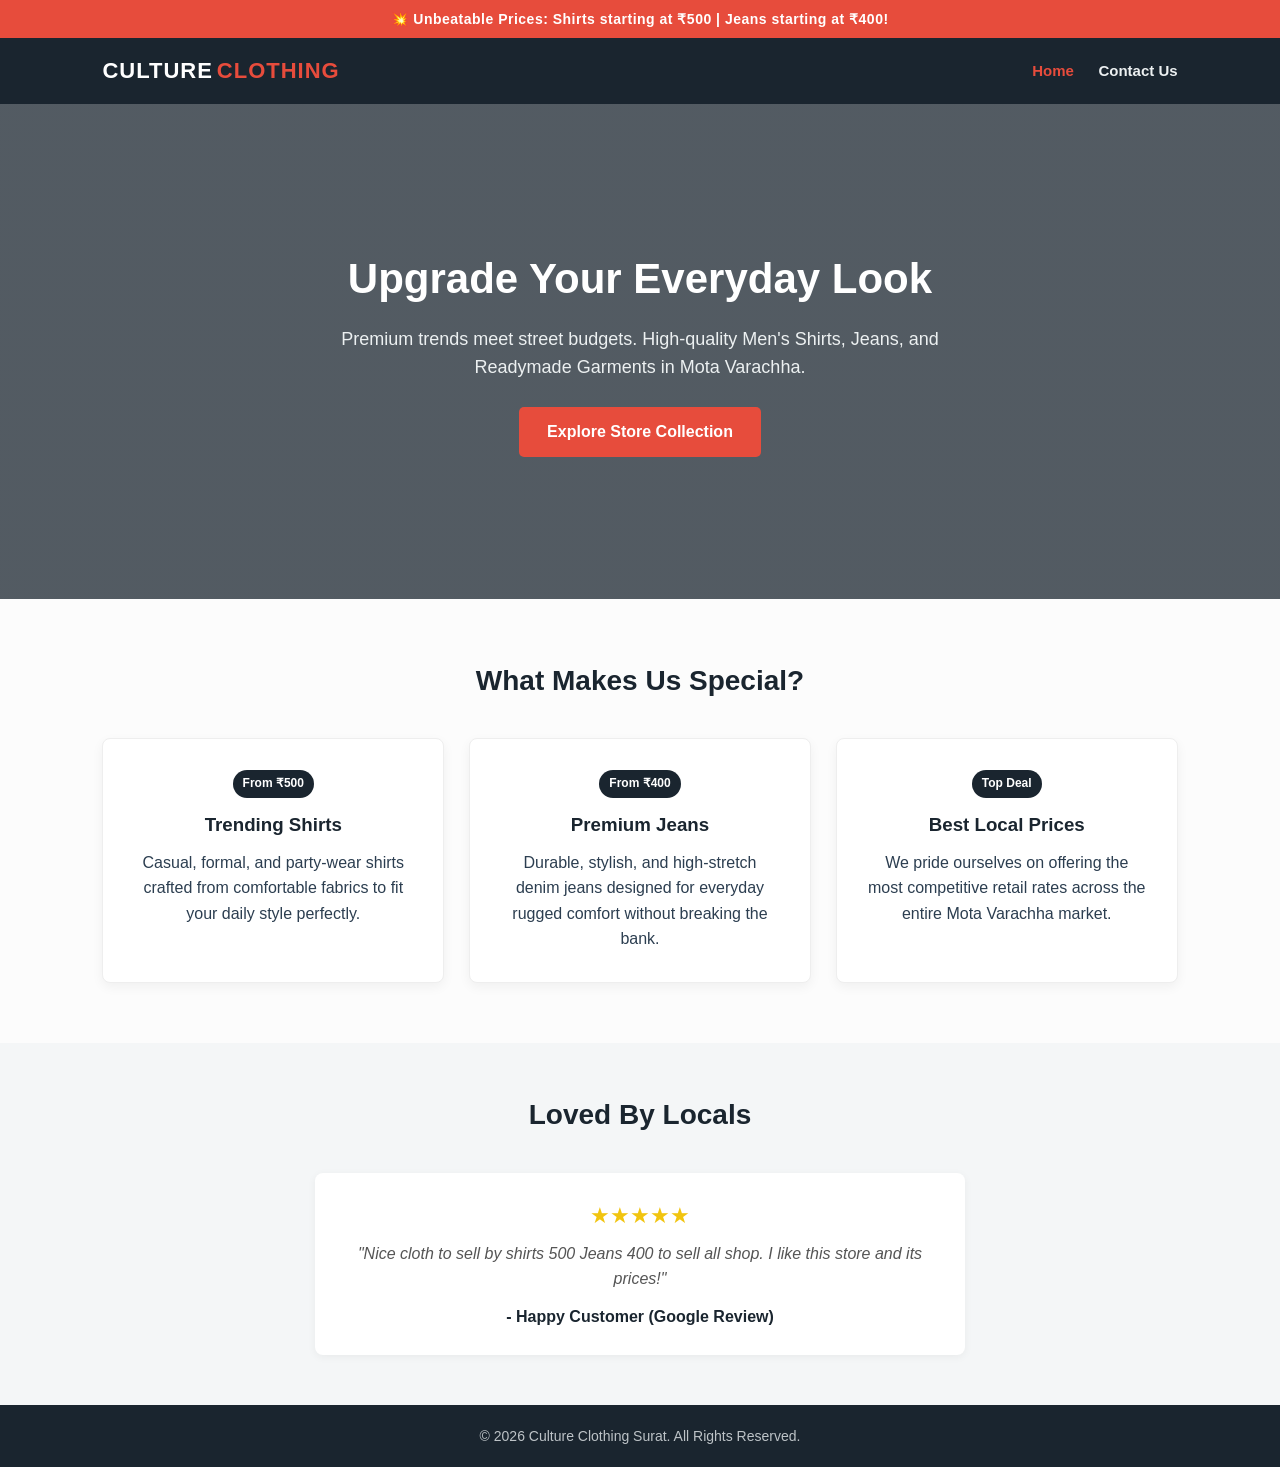
<file: index.html>
<!DOCTYPE html>
<html lang="en">
<head>
    <meta charset="UTF-8">
    <meta name="viewport" content="width=device-width, initial-scale=1.0">
    <title>Culture Clothing | Men's Fashion Store at Yamuna Chowk</title>
    <link rel="stylesheet" href="style.css"><!-- Meta Pixel Code -->
<script>
!function(f,b,e,v,n,t,s)
{if(f.fbq)return;n=f.fbq=function(){n.callMethod?
n.callMethod.apply(n,arguments):n.queue.push(arguments)};
if(!f._fbq)f._fbq=n;n.push=n;n.loaded=!0;n.version='2.0';
n.queue=[];t=b.createElement(e);t.async=!0;
t.src=v;s=b.getElementsByTagName(e)[0];
s.parentNode.insertBefore(t,s)}(window, document,'script',
'https://connect.facebook.net/en_US/fbevents.js');
fbq('init', '1531036585040217');
fbq('track', 'PageView');
</script>
<noscript><img height="1" width="1" style="display:none"
src="https://www.facebook.com/tr?id=1531036585040217&ev=PageView&noscript=1"
/></noscript>
<!-- End Meta Pixel Code -->
</head>
<body>

    <!-- Top Promo Bar -->
    <div class="promo-bar">
        💥 Unbeatable Prices: Shirts starting at ₹500 | Jeans starting at ₹400!
    </div>

    <!-- Navigation Bar -->
    <header class="navbar">
        <div class="logo">CULTURE<span>CLOTHING</span></div>
        <nav>
            <a href="index.html" class="active">Home</a>
            <a href="contact.html">Contact Us</a>
        </nav>
    </header>

    <!-- Hero Section -->
    <section class="hero">
        <div class="hero-content">
            <h1>Upgrade Your Everyday Look</h1>
            <p>Premium trends meet street budgets. High-quality Men's Shirts, Jeans, and Readymade Garments in Mota Varachha.</p>
            <a href="contact.html" class="btn">Explore Store Collection</a>
        </div>
    </section>

    <!-- Highlights Section -->
    <section class="features">
        <h2>What Makes Us Special?</h2>
        <div class="feature-grid">
            <div class="card">
                <div class="price-tag">From ₹500</div>
                <h3>Trending Shirts</h3>
                <p>Casual, formal, and party-wear shirts crafted from comfortable fabrics to fit your daily style perfectly.</p>
            </div>
            <div class="card">
                <div class="price-tag">From ₹400</div>
                <h3>Premium Jeans</h3>
                <p>Durable, stylish, and high-stretch denim jeans designed for everyday rugged comfort without breaking the bank.</p>
            </div>
            <div class="card">
                <div class="price-tag">Top Deal</div>
                <h3>Best Local Prices</h3>
                <p>We pride ourselves on offering the most competitive retail rates across the entire Mota Varachha market.</p>
            </div>
        </div>
    </section>

    <!-- Google Reviews Section -->
    <section class="reviews">
        <h2>Loved By Locals</h2>
        <div class="review-box">
            <p class="stars">★★★★★</p>
            <p class="text">"Nice cloth to sell by shirts 500 Jeans 400 to sell all shop. I like this store and its prices!"</p>
            <p class="author">- Happy Customer (Google Review)</p>
        </div>
    </section>

    <!-- Footer -->
    <footer>
        <p>&copy; 2026 Culture Clothing Surat. All Rights Reserved.</p>
    </footer>

</body>
</html>
</file>
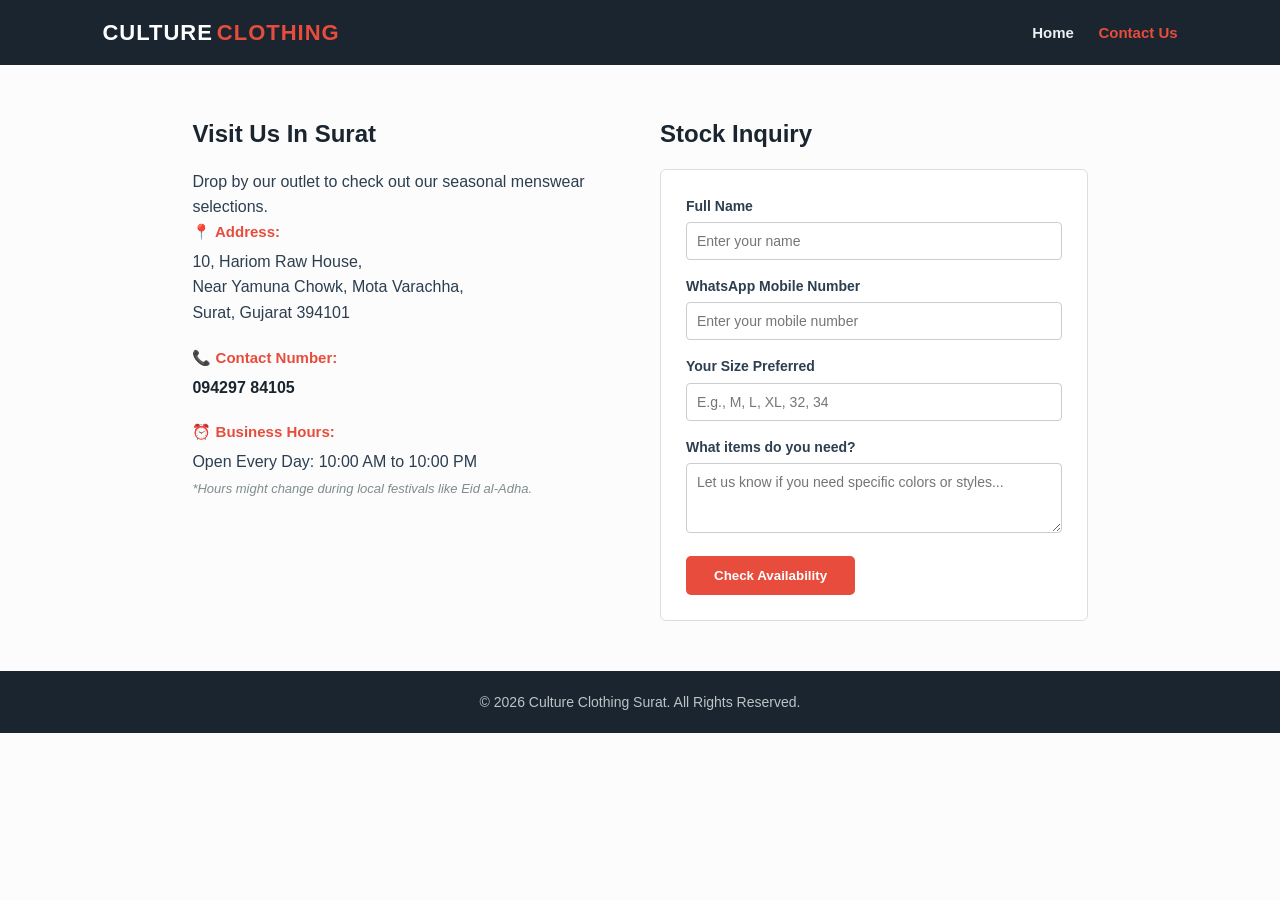
<file: contact.html>
<!DOCTYPE html>
<html lang="en">
<head>
    <meta charset="UTF-8">
    <meta name="viewport" content="width=device-width, initial-scale=1.0">
    <title>Contact Culture Clothing | Mota Varachha</title>
    <link rel="stylesheet" href="style.css"><!-- Meta Pixel Code -->
<script>
!function(f,b,e,v,n,t,s)
{if(f.fbq)return;n=f.fbq=function(){n.callMethod?
n.callMethod.apply(n,arguments):n.queue.push(arguments)};
if(!f._fbq)f._fbq=n;n.push=n;n.loaded=!0;n.version='2.0';
n.queue=[];t=b.createElement(e);t.async=!0;
t.src=v;s=b.getElementsByTagName(e)[0];
s.parentNode.insertBefore(t,s)}(window, document,'script',
'https://connect.facebook.net/en_US/fbevents.js');
fbq('init', '1531036585040217');
fbq('track', 'PageView');
</script>
<noscript><img height="1" width="1" style="display:none"
src="https://www.facebook.com/tr?id=1531036585040217&ev=PageView&noscript=1"
/></noscript>
<!-- End Meta Pixel Code -->
</head>
<body>

    <!-- Navigation Bar -->
    <header class="navbar">
        <div class="logo">CULTURE<span>CLOTHING</span></div>
        <nav>
            <a href="index.html">Home</a>
            <a href="contact.html" class="active">Contact Us</a>
        </nav>
    </header>

    <!-- Contact Page Main Content -->
    <main class="contact-container">
        <!-- Store Address Details -->
        <div class="contact-info">
            <h2>Visit Us In Surat</h2>
            <p>Drop by our outlet to check out our seasonal menswear selections.</p>
            
            <div class="info-block">
                <strong>📍 Address:</strong>
                <p>10, Hariom Raw House,<br>
                Near Yamuna Chowk, Mota Varachha,<br>
                Surat, Gujarat 394101</p>
            </div>

            <div class="info-block">
                <strong>📞 Contact Number:</strong>
                <p><a href="tel:09429784105">094297 84105</a></p>
            </div>

            <div class="info-block">
                <strong>⏰ Business Hours:</strong>
                <p>Open Every Day: 10:00 AM to 10:00 PM<br>
                <span class="warning-text">*Hours might change during local festivals like Eid al-Adha.</span></p>
            </div>
        </div>

        <!-- Quick Inquiry Form -->
        <div class="contact-form">
            <h2>Stock Inquiry</h2>
            <form action="#" method="POST">
                <label for="name">Full Name</label>
                <input type="text" id="name" placeholder="Enter your name" required>

                <label for="phone">WhatsApp Mobile Number</label>
                <input type="tel" id="phone" placeholder="Enter your mobile number" required>

                <label for="size">Your Size Preferred</label>
                <input type="text" id="size" placeholder="E.g., M, L, XL, 32, 34" required>

                <label for="msg">What items do you need?</label>
                <textarea id="msg" rows="3" placeholder="Let us know if you need specific colors or styles..." required></textarea>

                <button type="submit" class="btn">Check Availability</button>
            </form>
        </div>
    </main>

    <!-- Footer -->
    <footer>
        <p>&copy; 2026 Culture Clothing Surat. All Rights Reserved.</p>
    </footer>

</body>
</html>
</file>
<file: style.css>
/* General Base Setup */
* {
    margin: 0;
    padding: 0;
    box-sizing: border-box;
    font-family: 'Segoe UI', Arial, sans-serif;
}

body {
    background-color: #fcfcfc;
    color: #2c3e50;
    line-height: 1.6;
}

/* Alert Notification Bar */
.promo-bar {
    background-color: #e74c3c;
    color: #fff;
    text-align: center;
    padding: 8px 10px;
    font-size: 14px;
    font-weight: bold;
    letter-spacing: 0.5px;
}

/* Header & Nav Menu */
.navbar {
    display: flex;
    justify-content: space-between;
    align-items: center;
    background-color: #1a252f;
    padding: 15px 8%;
    color: #fff;
    position: sticky;
    top: 0;
    z-index: 50;
}

.navbar .logo {
    font-size: 22px;
    font-weight: 800;
    letter-spacing: 1px;
}

.navbar .logo span {
    color: #e74c3c;
    margin-left: 4px;
}

.navbar nav a {
    color: #ecf0f1;
    text-decoration: none;
    margin-left: 20px;
    font-weight: 600;
    font-size: 15px;
    transition: color 0.2s ease;
}

.navbar nav a:hover, .navbar nav a.active {
    color: #e74c3c;
}

/* Hero Section Graphics */
.hero {
    background: linear-gradient(rgba(26, 37, 47, 0.75), rgba(26, 37, 47, 0.75)), url('https://images.unsplash.com/photo-1441986300917-64674bd600d8?q=80&w=1200') no-repeat center center/cover;
    height: 55vh;
    display: flex;
    justify-content: center;
    align-items: center;
    text-align: center;
    color: #fff;
    padding: 0 20px;
}

.hero-content h1 {
    font-size: 42px;
    margin-bottom: 12px;
    font-weight: 700;
}

.hero-content p {
    font-size: 18px;
    margin-bottom: 25px;
    max-width: 650px;
    margin-left: auto;
    margin-right: auto;
    color: #ecf0f1;
}

/* Buttons Styling */
.btn {
    display: inline-block;
    background-color: #e74c3c;
    color: #fff;
    padding: 12px 28px;
    text-decoration: none;
    font-weight: bold;
    border-radius: 5px;
    transition: background-color 0.2s, transform 0.2s;
    border: none;
    cursor: pointer;
}

.btn:hover {
    background-color: #c0392b;
    transform: translateY(-2px);
}

/* Features grid blocks */
.features {
    padding: 60px 8%;
    text-align: center;
}

.features h2, .reviews h2 {
    font-size: 28px;
    margin-bottom: 35px;
    color: #1a252f;
}

.feature-grid {
    display: grid;
    grid-template-columns: repeat(auto-fit, minmax(260px, 1fr));
    gap: 25px;
}

.card {
    background-color: #fff;
    padding: 30px;
    border-radius: 8px;
    box-shadow: 0 4px 12px rgba(0,0,0,0.05);
    position: relative;
    border: 1px solid #eee;
}

.price-tag {
    background-color: #1a252f;
    color: #fff;
    font-size: 12px;
    font-weight: bold;
    padding: 4px 10px;
    border-radius: 20px;
    display: inline-block;
    margin-bottom: 12px;
}

.card h3 {
    margin-bottom: 10px;
    color: #1a252f;
}

/* Reviews Box layout */
.reviews {
    background-color: #f4f6f7;
    padding: 50px 8%;
    text-align: center;
}

.review-box {
    max-width: 650px;
    margin: 0 auto;
    background: #fff;
    padding: 25px;
    border-radius: 8px;
    box-shadow: 0 2px 8px rgba(0,0,0,0.05);
}

.stars {
    color: #f1c40f;
    font-size: 22px;
    margin-bottom: 8px;
}

.review-box .text {
    font-style: italic;
    font-size: 16px;
    color: #555;
    margin-bottom: 12px;
}

.review-box .author {
    font-weight: 600;
    color: #1a252f;
}

/* Contacts Layout system */
.contact-container {
    display: grid;
    grid-template-columns: repeat(auto-fit, minmax(300px, 1fr));
    gap: 40px;
    padding: 50px 8%;
    max-width: 1100px;
    margin: 0 auto;
}

.contact-info h2, .contact-form h2 {
    margin-bottom: 15px;
    color: #1a252f;
}

.info-block {
    margin-bottom: 20px;
}

.info-block strong {
    display: block;
    font-size: 15px;
    color: #e74c3c;
    margin-bottom: 5px;
}

.info-block a {
    color: #1a252f;
    text-decoration: none;
    font-weight: 600;
}

.warning-text {
    font-size: 13px;
    color: #7f8c8d;
    font-style: italic;
}

/* Form Styling blocks */
.contact-form form {
    background: #fff;
    padding: 25px;
    border-radius: 6px;
    border: 1px solid #ddd;
}

.contact-form label {
    display: block;
    margin-bottom: 5px;
    font-weight: 600;
    font-size: 14px;
}

.contact-form input, .contact-form textarea {
    width: 100%;
    padding: 10px;
    margin-bottom: 15px;
    border: 1px solid #ccc;
    border-radius: 4px;
    font-size: 14px;
}

/* Footer layout */
footer {
    background-color: #1a252f;
    color: #bdc3c7;
    text-align: center;
    padding: 20px;
    font-size: 14px;
}

/* Responsive screen adaptation rules */
@media (max-width: 768px) {
    .navbar {
        flex-direction: column;
        gap: 10px;
        text-align: center;
    }
    .navbar nav a {
        margin: 0 10px;
    }
    .hero-content h1 {
        font-size: 30px;
    }
    .contact-container {
        grid-template-columns: 1fr;
        padding: 25px 4%;
    }
}
</file>
